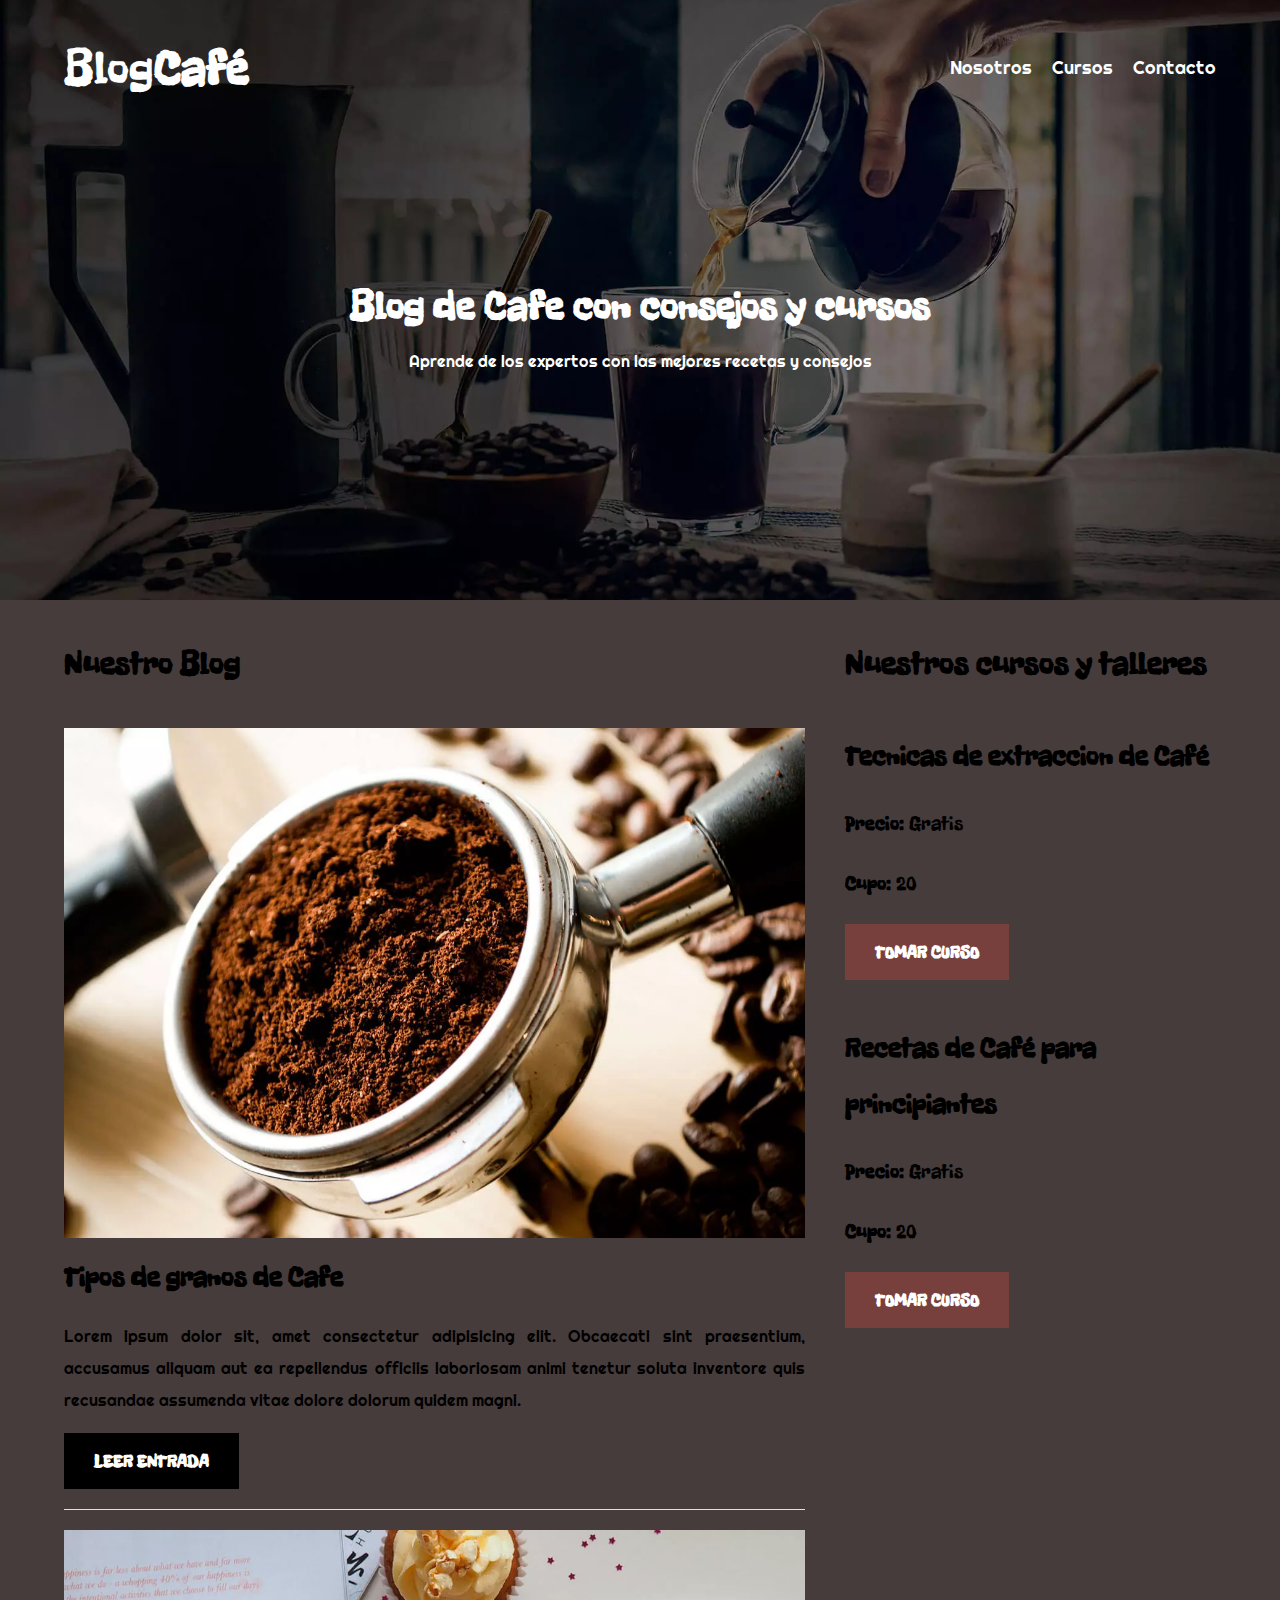
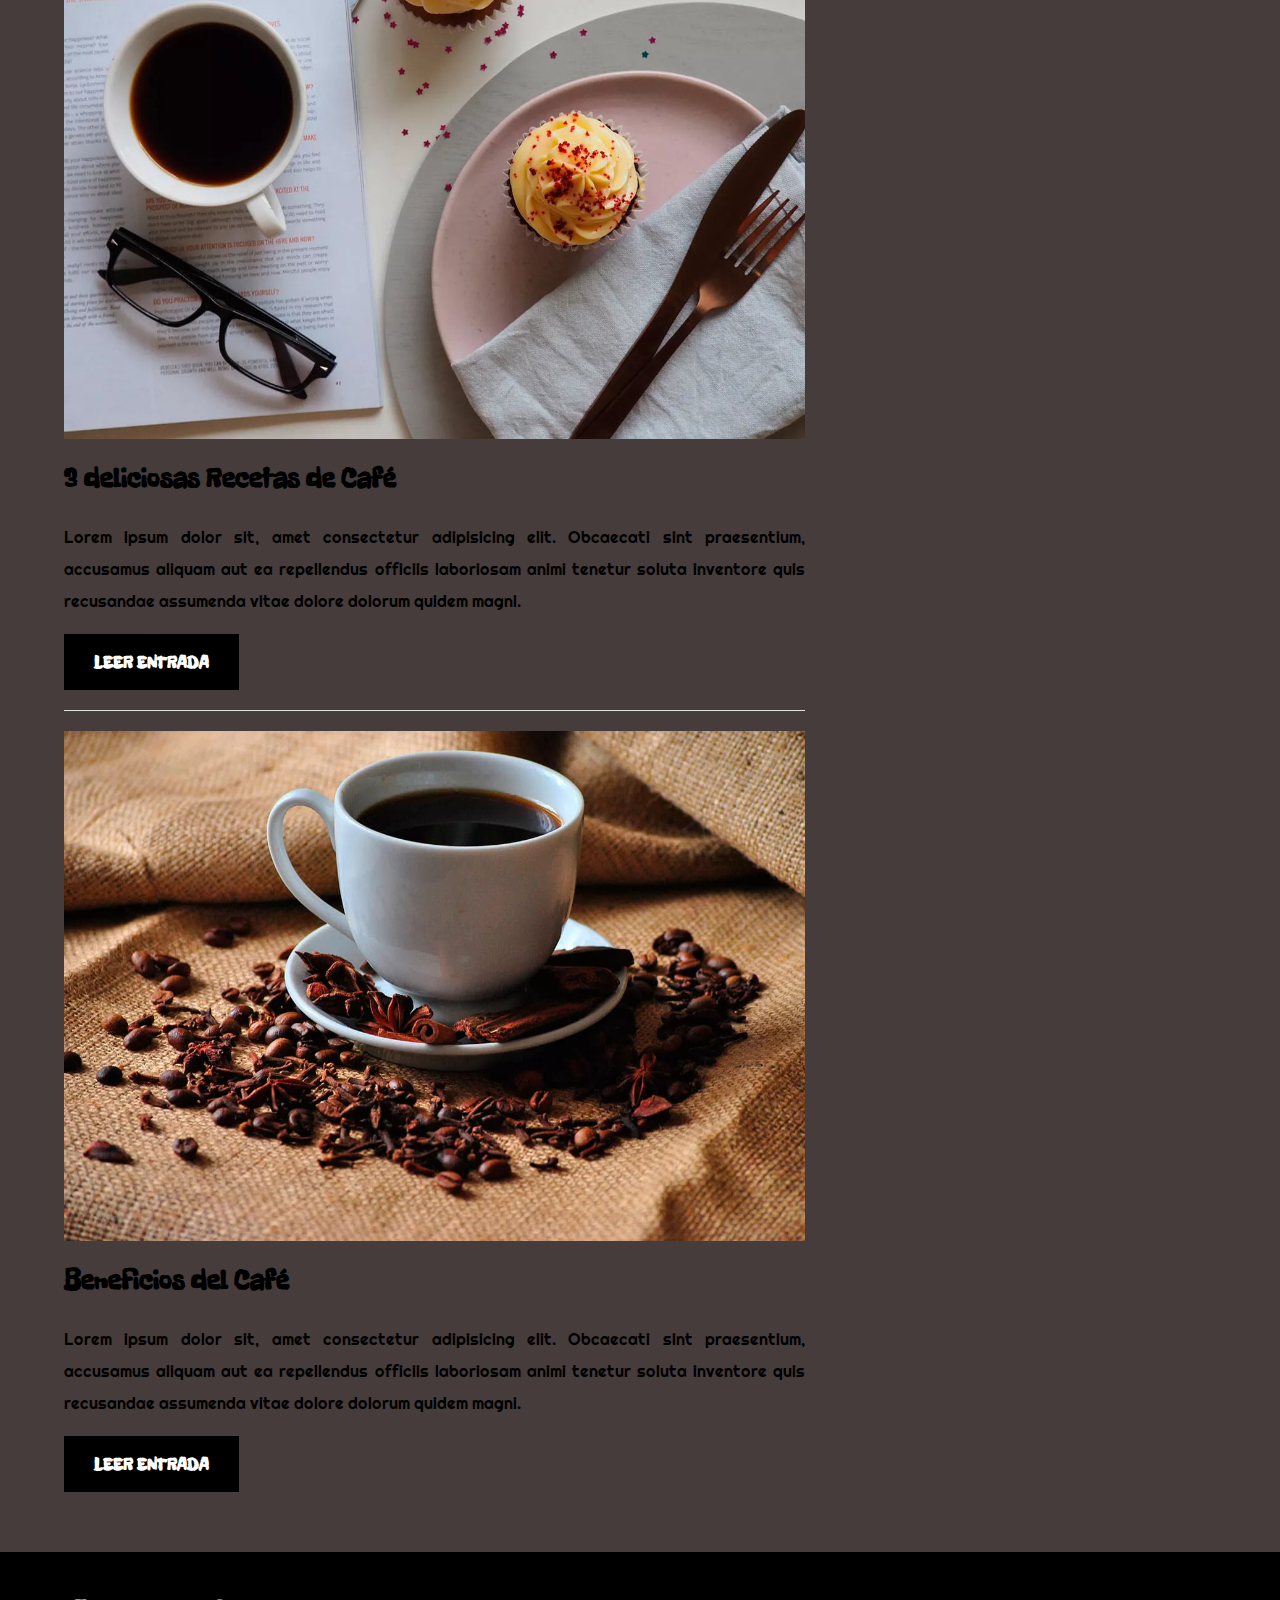
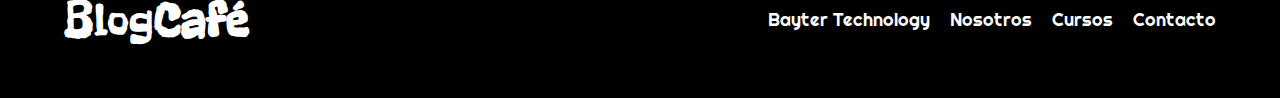
<file: index.html>
<!DOCTYPE html>
<html lang="en">

<head>
    <meta charset="UTF-8">
    <meta http-equiv="X-UA-Compatible" content="IE=edge">
    <meta name="viewport" content="width=device-width, initial-scale=1.0">
    <title>Blog cafe</title>
    <meta name="description" content="Pagina web de blog sobre Cafe, cursos y tips">
    <!-- color de la url -->
    <meta name="theme-color" content="#4285f4">

    <!-- prefetch -->
    <link rel="prefetch" href="nosotros.html" as="document">
    <!-- Normalize -->
    <link rel="preload" href="css/normalize.css" as="style">
    <link rel="stylesheet" href="css/normalize.css" type="text/css">
    <!-- Google fonts -->
    <link rel="preconnect" href="https://fonts.gstatic.com">
    <link
        href="https://fonts.googleapis.com/css2?family=PT+Serif:ital,wght@1,400;1,700&family=Righteous&family=Train+One&display=swap "
        rel="stylesheet">

    <!-- font-family: 'Freckle Face', cursive; -->
    <link rel="preconnect" href="https://fonts.gstatic.com">
    <link href="https://fonts.googleapis.com/css2?family=Freckle+Face&display=swap" rel="stylesheet">
    <!-- styles.css -->
    <link rel="stylesheet" type="text/css" href="css/styles.css">
</head>

<body>
    <header class="header">

        <div class="container">
            <div class="barra">
                <a href="index.html" class="logo">
                    <h1 class="logo__nombre no-margin centrar-texto">Blog<span class="logo__bold">Café</span></h1>
                </a>

                <nav class="navegacion">
                    <a href="nosotros.html" class="navegacion__enlace">Nosotros</a>
                    <a href="cursos.html" class="navegacion__enlace">Cursos</a>
                    <a href="contacto.html" class="navegacion__enlace">Contacto</a>
                </nav>

            </div>
        </div> <!-- Fin container -->

        <div class="header__texto">
            <h2 class="no-margin">Blog de Cafe con consejos y cursos</h2>
            <p class="centrar-texto no-margin">Aprende de los expertos con las mejores recetas y consejos</p>
        </div>
    </header>

    <div class="container contenido-principal">
        <main class="blog">
            <h3>Nuestro Blog</h3>
            <article class="entrada">
                <div class="entrada__imagen">
                    <picture>
                        <source loading="lazy" srcset="img/blog1.webp" type="image/webp">
                        <img loading="lazy" src="img/blog1.jpg" alt="Imagen Blog">
                    </picture>
                </div>
                <div class="entrada__contenido">
                    <h4 class="no-margin">Tipos de granos de Cafe</h4>
                    <p>Lorem ipsum dolor sit, amet consectetur adipisicing elit. Obcaecati sint praesentium, accusamus
                        aliquam aut ea repellendus officiis laboriosam animi tenetur soluta inventore quis recusandae
                        assumenda vitae dolore dolorum quidem magni.</p>
                    <a href="entrada.html" class="boton boton--primario">Leer Entrada</a>
                </div>
            </article>

            <article class="entrada">
                <div class="entrada__imagen">
                    <picture>
                        <source loading="lazy" srcset="img/blog2.webp" type="image/webp">
                        <img loading="lazy" src="img/blog2.jpg" alt="Imagen Blog">
                    </picture>
                </div>
                <div class="entrada__contenido">
                    <h4 class="no-margin">3 deliciosas Recetas de Café</h4>
                    <p>Lorem ipsum dolor sit, amet consectetur adipisicing elit. Obcaecati sint praesentium, accusamus
                        aliquam aut ea repellendus officiis laboriosam animi tenetur soluta inventore quis recusandae
                        assumenda vitae dolore dolorum quidem magni.</p>
                    <a href="entrada.html" class="boton boton--primario">Leer Entrada</a>
                </div>
            </article>

            <article class="entrada">
                <div class="entrada__imagen">
                    <picture>
                        <source loading="lazy" srcset="img/blog3.webp" type="image/webp">
                        <img loading="lazy" src="img/blog3.jpg" alt="Imagen Blog">
                    </picture>
                </div>
                <div class="entrada__contenido">
                    <h4 class="no-margin">Beneficios del Café</h4>
                    <p>Lorem ipsum dolor sit, amet consectetur adipisicing elit. Obcaecati sint praesentium, accusamus
                        aliquam aut ea repellendus officiis laboriosam animi tenetur soluta inventore quis recusandae
                        assumenda vitae dolore dolorum quidem magni.</p>
                    <a href="entrada.html" class="boton boton--primario">Leer Entrada</a>
                </div>
            </article>
        </main>
        <aside class="sidebar">
            <h3>Nuestros cursos y talleres</h3>

            <ul class="cursos no-padding">
                <li class="widget-curso">
                    <h4 class="no-margin">Tecnicas de extraccion de Café</h4>
                    <p class="widget-curso__label">Precio: <span class="widget-curso__info">Gratis</span></p>
                    <p class="widget-curso__label">Cupo: <span class="widget-curso__info">20</span></p>
                    <a href="cursos.html" class="boton boton--secundario">Tomar curso</a>
                </li>

                <li class="widget-curso">
                    <h4 class="no-margin">Recetas de Café para principiantes</h4>
                    <p class="widget-curso__label">Precio: <span class="widget-curso__info">Gratis</span></p>
                    <p class="widget-curso__label">Cupo: <span class="widget-curso__info">20</span></p>
                    <a href="cursos.html" class="boton boton--secundario">Tomar curso</a>
                </li>
            </ul>
        </aside>
    </div>

    <footer class="footer">
        <div class="container">
            <div class="barra">
                <a href="index.html" class="logo">
                    <h1 class="logo__nombre no-margin centrar-texto">Blog<span class="logo__bold">Café</span></h1>
                </a>

                <nav class="navegacion">
                    <a href="https://www.baytertd.com" class="navegacion__enlace" target="_blank">Bayter Technology</a>
                    <a href="nosotros.html" class="navegacion__enlace">Nosotros</a>
                    <a href="cursos.html" class="navegacion__enlace">Cursos</a>
                    <a href="contacto.html" class="navegacion__enlace">Contacto</a>
                </nav>

            </div>
        </div> <!-- Fin container -->
    </footer>

    <script defer src="js/modernizr.js"></script>
</body>

</html>
</file>
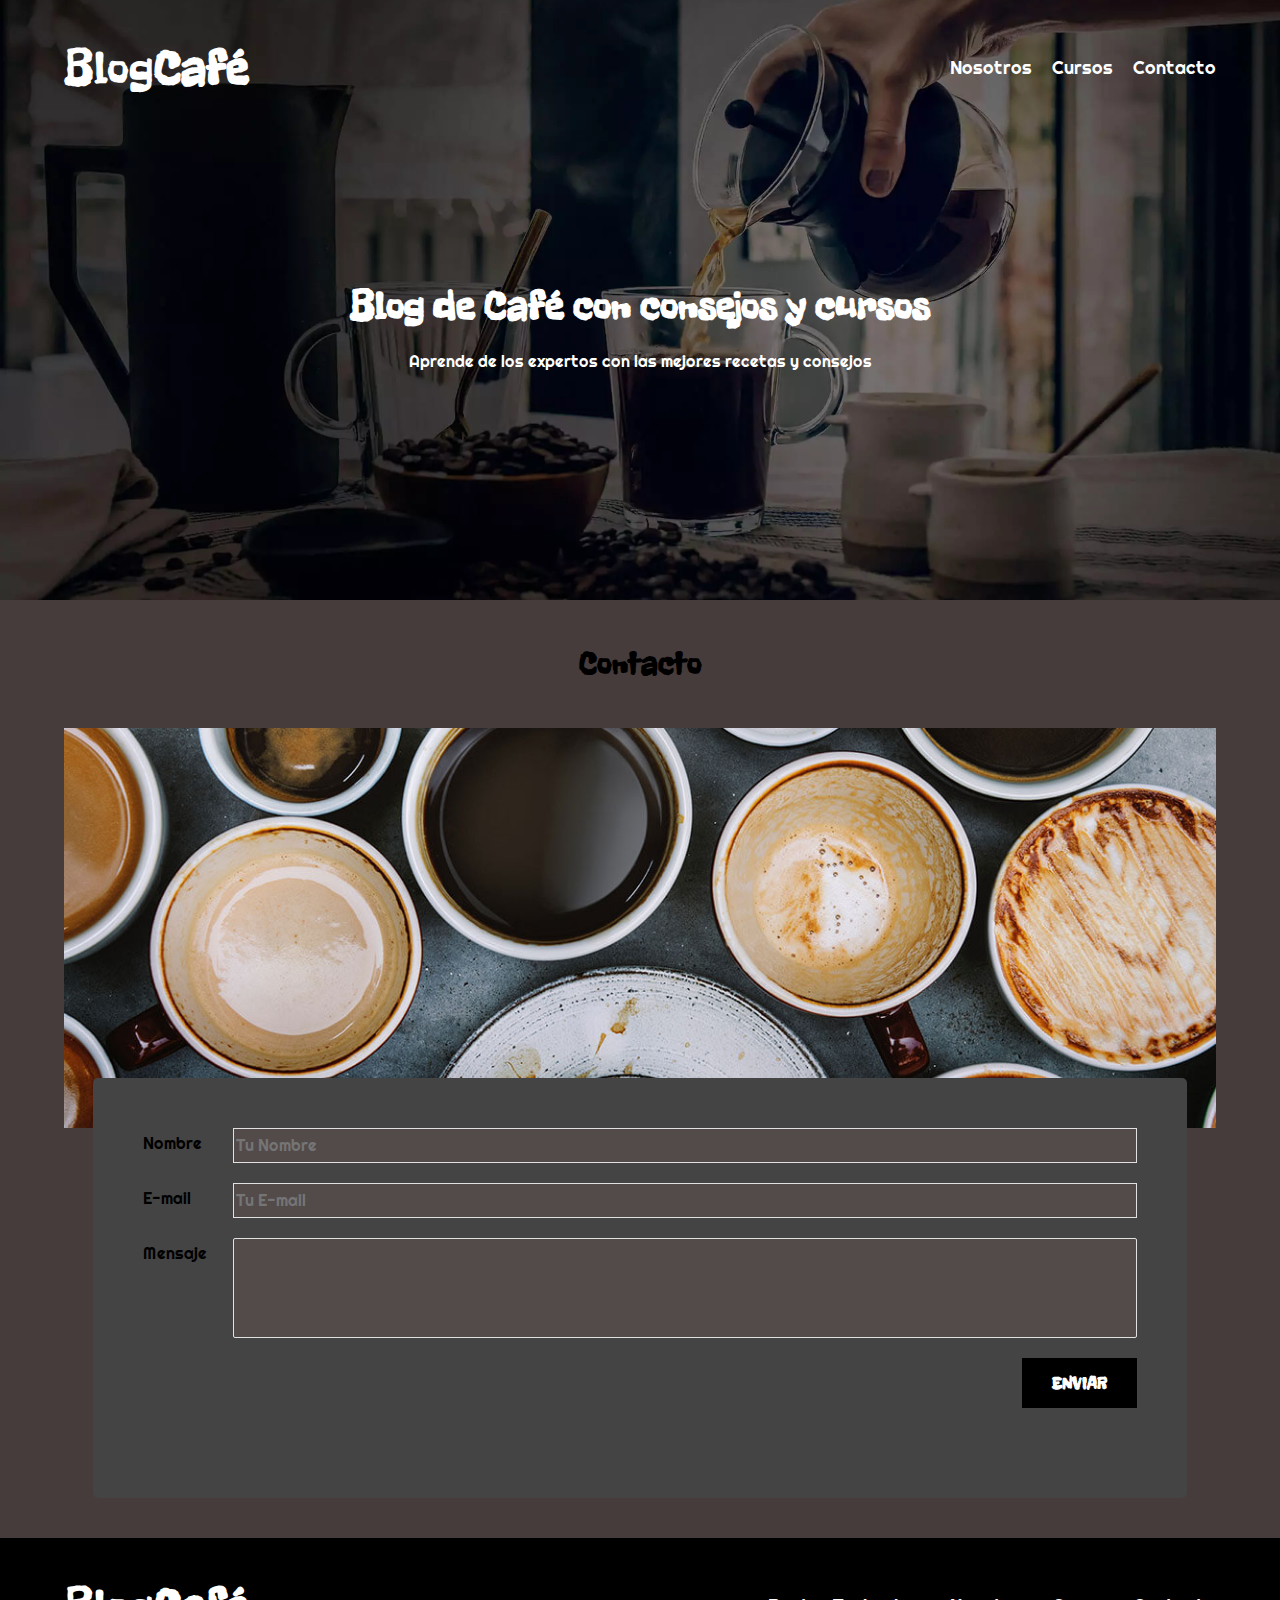
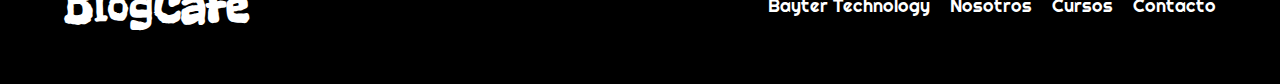
<file: contacto.html>
<!DOCTYPE html>
<html lang="en">

<head>
    <meta charset="UTF-8">
    <meta http-equiv="X-UA-Compatible" content="IE=edge">
    <meta name="viewport" content="width=device-width, initial-scale=1.0">
    <title>Blog cafe</title>
    <!-- Normalize -->
    <link rel="preload" href="css/normalize.css" as="style">
    <link rel="stylesheet" href="css/normalize.css" type="text/css">
    <!-- Google fonts -->
    <link rel="preconnect" href="https://fonts.gstatic.com">
    <link
        href="https://fonts.googleapis.com/css2?family=PT+Serif:ital,wght@1,400;1,700&family=Righteous&family=Train+One&display=swap "
        rel="stylesheet">

    <!-- font-family: 'Freckle Face', cursive; -->
    <link rel="preconnect" href="https://fonts.gstatic.com">
    <link href="https://fonts.googleapis.com/css2?family=Freckle+Face&display=swap" rel="stylesheet">
    <!-- styles.css -->
    <link rel="stylesheet" type="text/css" href="css/styles.css">
</head>

<body>
    <header class="header">

        <div class="container">
            <div class="barra">
                <a href="index.html" class="logo">
                    <h1 class="logo__nombre no-margin centrar-texto">Blog<span class="logo__bold">Café</span></h1>
                </a>

                <nav class="navegacion">
                    <a href="nosotros.html" class="navegacion__enlace">Nosotros</a>
                    <a href="cursos.html" class="navegacion__enlace">Cursos</a>
                    <a href="contacto.html" class="navegacion__enlace">Contacto</a>
                </nav>

            </div>
        </div> <!-- Fin container -->

        <div class="header__texto">
            <h2 class="no-margin">Blog de Café con consejos y cursos</h2>
            <p class="centrar-texto no-margin">Aprende de los expertos con las mejores recetas y consejos</p>
        </div>
    </header>

    <main class="container">
        <h3 class="centrar-texto">Contacto</h3>
        <div class="contacto-bg"></div>
        <form class="formulario">

            <div class="campo">
                <label class="campo__label" for="nombre">Nombre</label>
                <input class="campo__field" type="text" placeholder="Tu Nombre" id="nombre" required>
            </div>

            <div class="campo">
                <label class="campo__label" for="email">E-mail</label>
                <input class="campo__field" type="email" placeholder="Tu E-mail" id="email" required>
            </div>

            <div class="campo">
                <label class="campo__label campo__field--textarea" for="mensaje">Mensaje</label>
                <textarea class="campo__field id="mensaje" required></textarea>
            </div>

            <div class="campo">
                <input type="submit" value="Enviar" class="boton boton--primario boton--enviar">
            </div>

        </form>
    </main>

    <footer class="footer">
        <div class="container">
            <div class="barra">
                <a href="index.html" class="logo">
                    <h1 class="logo__nombre no-margin centrar-texto">Blog<span class="logo__bold">Café</span></h1>
                </a>

                <nav class="navegacion">
                    <a href="https://www.baytertd.com" class="navegacion__enlace" target="_blank">Bayter Technology</a>
                    <a href="nosotros.html" class="navegacion__enlace">Nosotros</a>
                    <a href="cursos.html" class="navegacion__enlace">Cursos</a>
                    <a href="contacto.html" class="navegacion__enlace">Contacto</a>
                </nav>
            </div>
        </div> <!-- Fin container -->
    </footer>
    <script defer src="js/modernizr.js"></script>
</body>

</html>
</file>
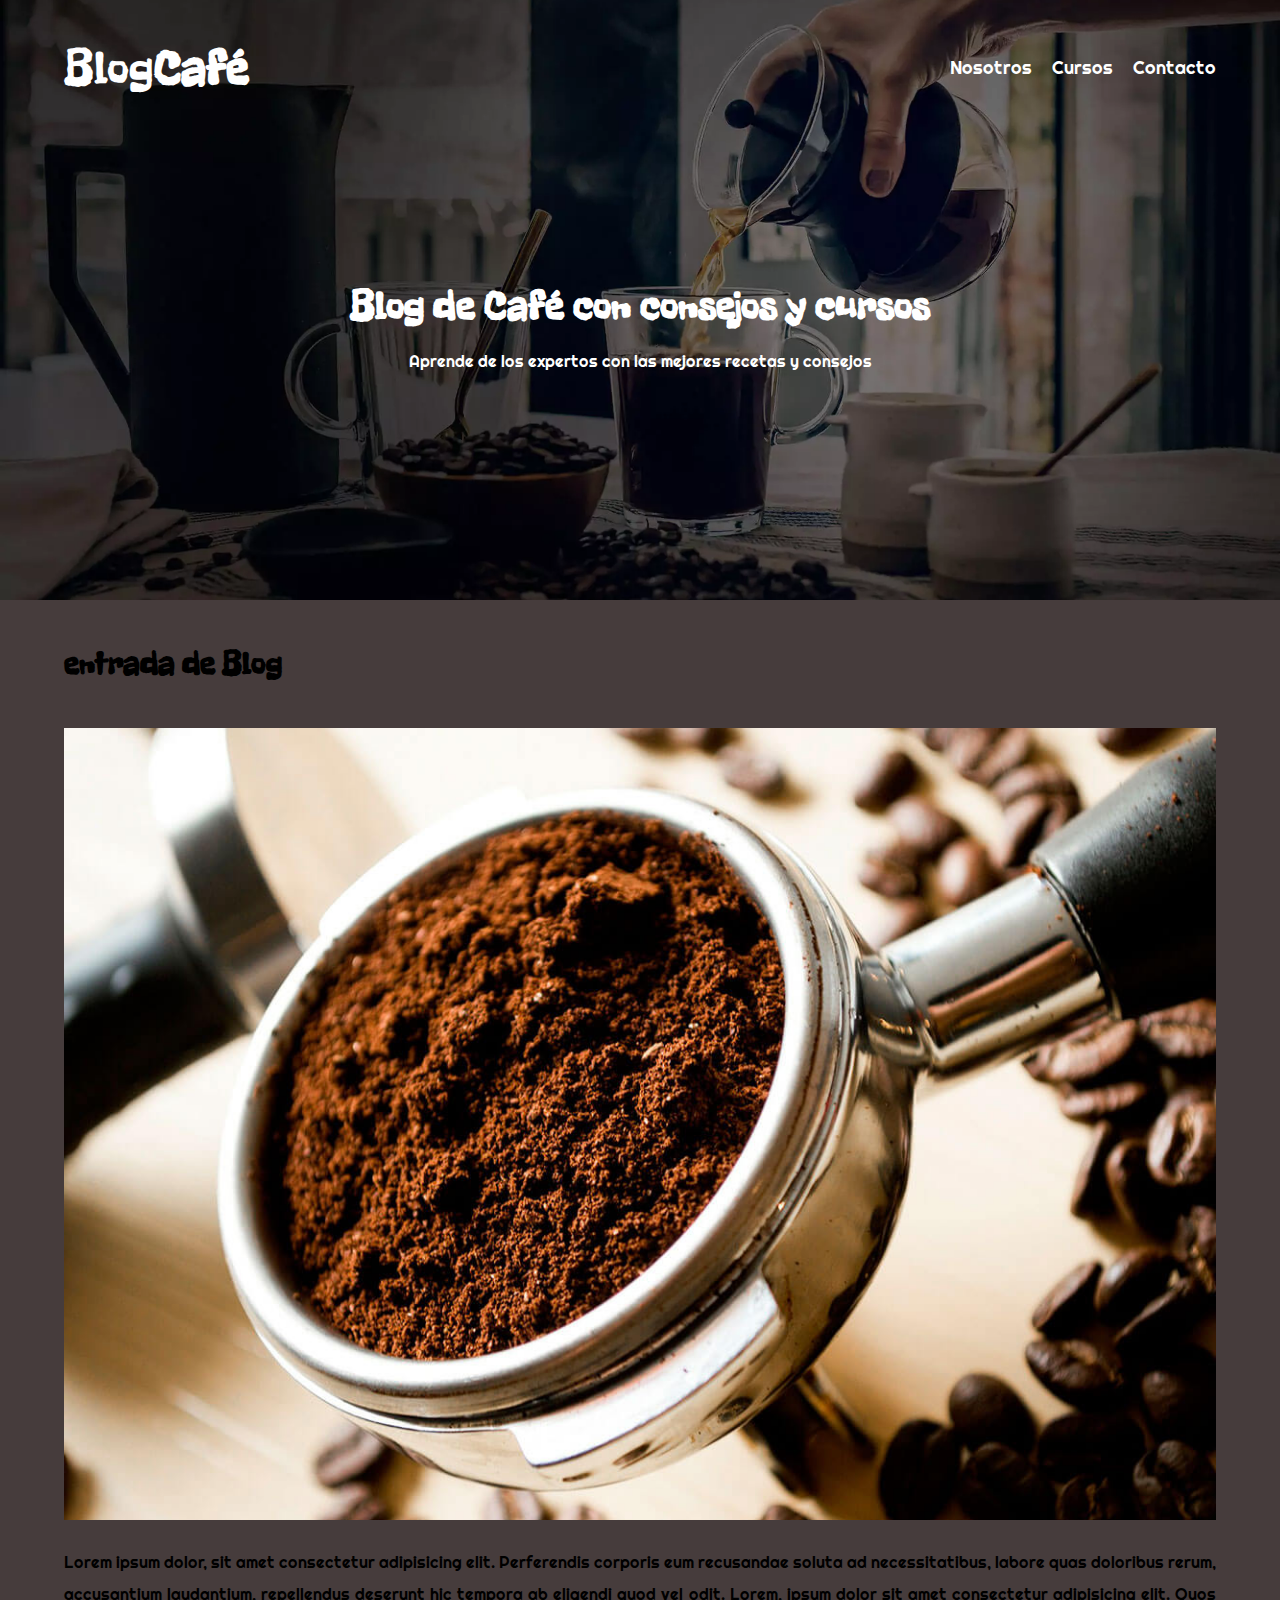
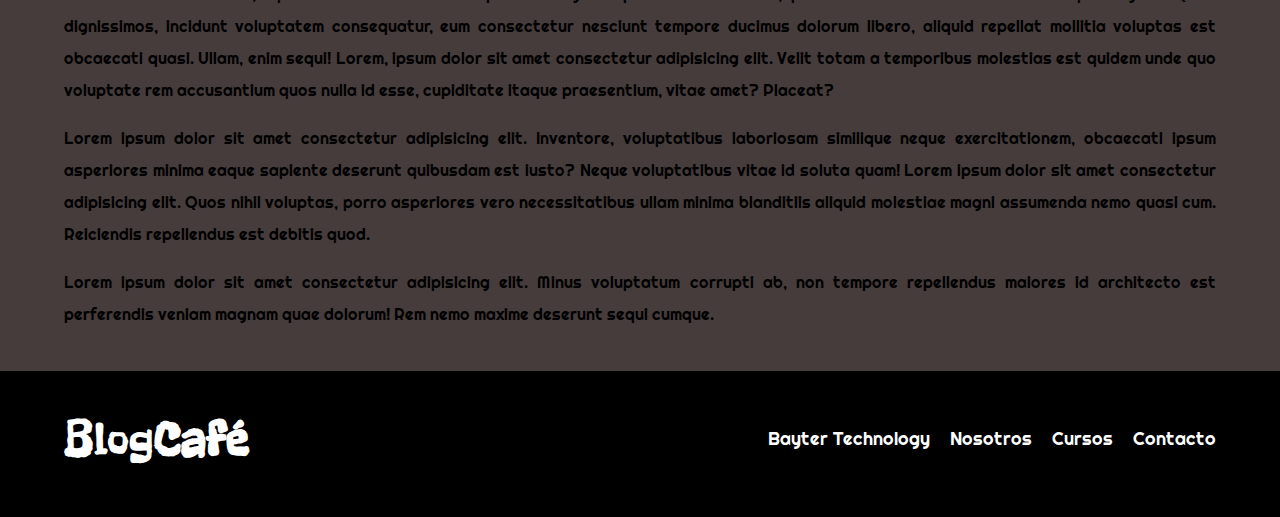
<file: entrada.html>
<!DOCTYPE html>
<html lang="en">

<head>
    <meta charset="UTF-8">
    <meta http-equiv="X-UA-Compatible" content="IE=edge">
    <meta name="viewport" content="width=device-width, initial-scale=1.0">
    <title>Blog cafe</title>
    <!-- Normalize -->
    <link rel="preload" href="css/normalize.css" as="style">
    <link rel="stylesheet" href="css/normalize.css" type="text/css">
    <!-- Google fonts -->
    <link rel="preconnect" href="https://fonts.gstatic.com">
    <link
        href="https://fonts.googleapis.com/css2?family=PT+Serif:ital,wght@1,400;1,700&family=Righteous&family=Train+One&display=swap "
        rel="stylesheet">

    <!-- font-family: 'Freckle Face', cursive; -->
    <link rel="preconnect" href="https://fonts.gstatic.com">
    <link href="https://fonts.googleapis.com/css2?family=Freckle+Face&display=swap" rel="stylesheet">
    <!-- styles.css -->
    <link rel="stylesheet" type="text/css" href="css/styles.css">
</head>

<body>
    <header class="header">

        <div class="container">
            <div class="barra">
                <a href="index.html" class="logo">
                    <h1 class="logo__nombre no-margin centrar-texto">Blog<span class="logo__bold">Café</span></h1>
                </a>

                <nav class="navegacion">
                    <a href="nosotros.html" class="navegacion__enlace">Nosotros</a>
                    <a href="cursos.html" class="navegacion__enlace">Cursos</a>
                    <a href="contacto.html" class="navegacion__enlace">Contacto</a>
                </nav>

            </div>
        </div> <!-- Fin container -->

        <div class="header__texto">
            <h2 class="no-margin">Blog de Café con consejos y cursos</h2>
            <p class="centrar-texto no-margin">Aprende de los expertos con las mejores recetas y consejos</p>
        </div>
    </header>
    <main class="container">
        <h3>entrada de Blog</h3>
        <picture>
            <source loading="lazy" src="img/blog1.webp" type="image/webp">
            <img loading="lazy" src="img/blog1.jpg" alt="imagen entrada">
        </picture>
        <p>Lorem ipsum dolor, sit amet consectetur adipisicing elit. Perferendis corporis eum recusandae soluta ad
            necessitatibus, labore quas doloribus rerum, accusantium laudantium, repellendus deserunt hic tempora ab
            eligendi quod vel odit. Lorem, ipsum dolor sit amet consectetur adipisicing elit. Quos dignissimos,
            incidunt voluptatem consequatur, eum consectetur nesciunt tempore ducimus dolorum libero, aliquid
            repellat mollitia voluptas est obcaecati quasi. Ullam, enim sequi! Lorem, ipsum dolor sit amet
            consectetur adipisicing elit. Velit totam a temporibus molestias est quidem unde quo voluptate rem
            accusantium quos nulla id esse, cupiditate itaque praesentium, vitae amet? Placeat?</p>
        <p>Lorem ipsum dolor sit amet consectetur adipisicing elit. Inventore, voluptatibus laboriosam similique
            neque exercitationem, obcaecati ipsum asperiores minima eaque sapiente deserunt quibusdam est iusto?
            Neque voluptatibus vitae id soluta quam! Lorem ipsum dolor sit amet consectetur adipisicing elit. Quos
            nihil voluptas, porro asperiores vero necessitatibus ullam minima blanditiis aliquid molestiae magni
            assumenda nemo quasi cum. Reiciendis repellendus est debitis quod.</p>
        <p>Lorem ipsum dolor sit amet consectetur adipisicing elit. Minus voluptatum corrupti ab, non tempore
            repellendus maiores id architecto est perferendis veniam magnam quae dolorum! Rem nemo maxime deserunt
            sequi cumque.</p>
    </main>

    <footer class="footer">
        <div class="container">
            <div class="barra">
                <a href="index.html" class="logo">
                    <h1 class="logo__nombre no-margin centrar-texto">Blog<span class="logo__bold">Café</span></h1>
                </a>

                <nav class="navegacion">
                    <a href="https://www.baytertd.com" class="navegacion__enlace" target="_blank">Bayter Technology</a>
                    <a href="nosotros.html" class="navegacion__enlace">Nosotros</a>
                    <a href="cursos.html" class="navegacion__enlace">Cursos</a>
                    <a href="contacto.html" class="navegacion__enlace">Contacto</a>
                </nav>
            </div>
        </div> <!-- Fin container -->
    </footer>
    <script defer src="js/modernizr.js"></script>
</body>

</html>
</file>
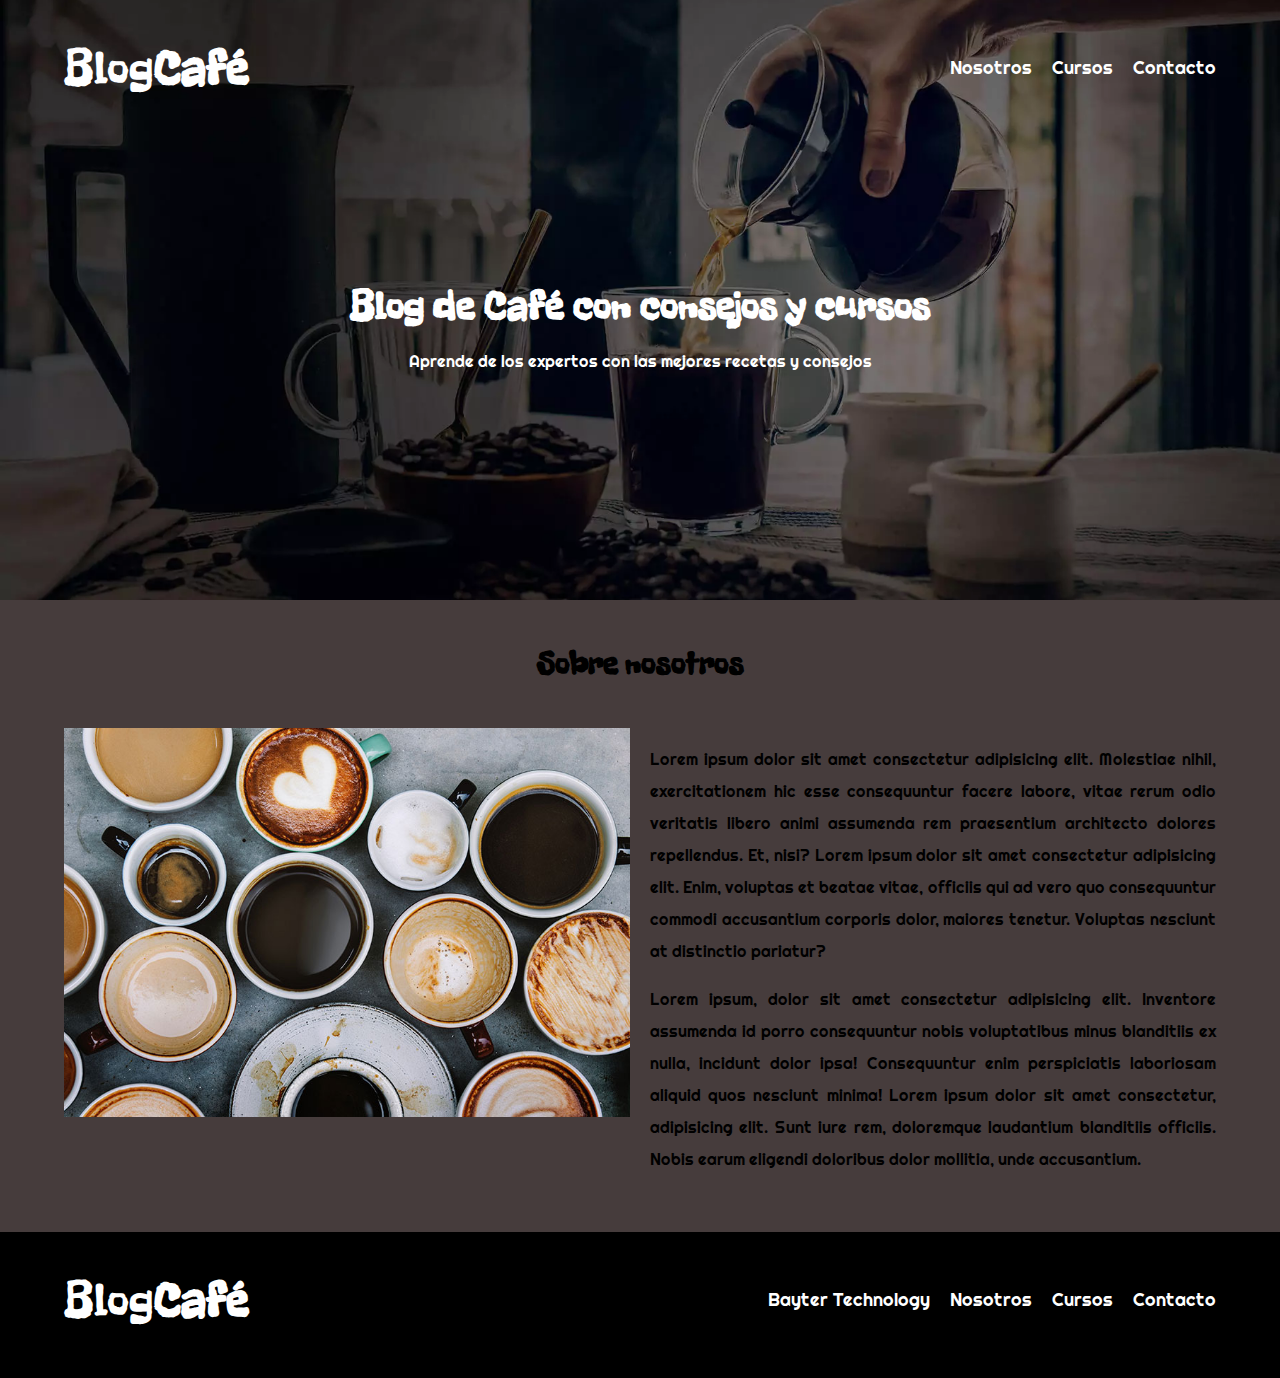
<file: nosotros.html>
<!DOCTYPE html>
<html lang="en">

<head>
    <meta charset="UTF-8">
    <meta http-equiv="X-UA-Compatible" content="IE=edge">
    <meta name="viewport" content="width=device-width, initial-scale=1.0">
    <title>Blog cafe</title>
    <!-- Normalize -->
    <link rel="preload" href="css/normalize.css" as="style">
    <link rel="stylesheet" href="css/normalize.css" type="text/css">
    <!-- Google fonts -->
    <link rel="preconnect" href="https://fonts.gstatic.com">
    <link
        href="https://fonts.googleapis.com/css2?family=PT+Serif:ital,wght@1,400;1,700&family=Righteous&family=Train+One&display=swap "
        rel="stylesheet">

    <!-- font-family: 'Freckle Face', cursive; -->
    <link rel="preconnect" href="https://fonts.gstatic.com">
    <link href="https://fonts.googleapis.com/css2?family=Freckle+Face&display=swap" rel="stylesheet">
    <!-- styles.css -->
    <link rel="stylesheet" type="text/css" href="css/styles.css">
</head>

<body>
    <header class="header">

        <div class="container">
            <div class="barra">
                <a href="index.html" class="logo">
                    <h1 class="logo__nombre no-margin centrar-texto">Blog<span class="logo__bold">Café</span></h1>
                </a>

                <nav class="navegacion">
                    <a href="nosotros.html" class="navegacion__enlace">Nosotros</a>
                    <a href="cursos.html" class="navegacion__enlace">Cursos</a>
                    <a href="contacto.html" class="navegacion__enlace">Contacto</a>
                </nav>

            </div>
        </div> <!-- Fin container -->

        <div class="header__texto">
            <h2 class="no-margin">Blog de Café con consejos y cursos</h2>
            <p class="centrar-texto no-margin">Aprende de los expertos con las mejores recetas y consejos</p>
        </div>
    </header>
    <main class="container">
        <h3 class="centrar-texto">Sobre nosotros</h3>
        <div class="sobre-nosotros">

            <div class="sobre-nosotros__imagen">
                <picture>
                    <img src="img/nosotros.jpg" alt="Imagen nosotros">
                </picture>
            </div>

            <div class="sobre-nosotros__texto">
                <p>Lorem ipsum dolor sit amet consectetur adipisicing elit. Molestiae nihil, exercitationem hic esse
                    consequuntur facere labore, vitae rerum odio veritatis libero animi assumenda rem praesentium
                    architecto dolores repellendus. Et, nisi? Lorem ipsum dolor sit amet consectetur adipisicing elit.
                    Enim, voluptas et beatae vitae, officiis qui ad vero quo consequuntur commodi accusantium corporis
                    dolor, maiores tenetur. Voluptas nesciunt at distinctio pariatur?</p>
                <p>Lorem ipsum, dolor sit amet consectetur adipisicing elit. Inventore assumenda id porro consequuntur
                    nobis voluptatibus minus blanditiis ex nulla, incidunt dolor ipsa! Consequuntur enim perspiciatis
                    laboriosam aliquid quos nesciunt minima! Lorem ipsum dolor sit amet consectetur, adipisicing elit.
                    Sunt iure rem, doloremque laudantium blanditiis officiis. Nobis earum eligendi doloribus dolor
                    mollitia, unde accusantium.</p>
            </div>
        </div>

    </main>

    <footer class="footer">
        <div class="container">
            <div class="barra">
                <a href="index.html" class="logo">
                    <h1 class="logo__nombre no-margin centrar-texto">Blog<span class="logo__bold">Café</span></h1>
                </a>

                <nav class="navegacion">
                    <a href="https://www.baytertd.com" class="navegacion__enlace" target="_blank">Bayter Technology</a>
                    <a href="nosotros.html" class="navegacion__enlace">Nosotros</a>
                    <a href="cursos.html" class="navegacion__enlace">Cursos</a>
                    <a href="contacto.html" class="navegacion__enlace">Contacto</a>
                </nav>
            </div>
        </div> <!-- Fin container -->
    </footer>
    <script defer src="js/modernizr.js"></script>
</body>

</html>
</file>
<file: css/styles.css>
:root {
  --fuenteHeading: "Freckle Face", cursive;
  --fuentePrincipal: "Righteous", cursive;
  --primario: #78403c;
}

html {
  font-size: 62.5%;
  box-sizing: border-box;
}

*,
*:before,
*:after {
  box-sizing: inherit;
}

body {
  font-size: 16px;
  /*1rem = 10px*/
  font-family: "Righteous", cursive;
  line-height: 2;
  background-color: rgb(70, 60, 60);
}

/* Globales */
.container {
  width: min(90%, 120rem);
  margin: 0 auto;
}

a {
  text-decoration: none;
}

h1,
h2,
h3,
h4 {
  font-family: var(--fuenteHeading);
  line-height: 2;
}

h1 {
  font-size: 4.8rem;
}

h2 {
  font-size: 4rem;
}

h3 {
  font-size: 3.2rem;
}

h4 {
  font-size: 2.8rem;
}
p{
  text-align: justify;
}

img {
  max-width: 100%;
}

/* Utilidades */
.no-margin {
  margin: 0;
}

.no-padding {
  padding: 0;
}

.centrar-texto {
  text-align: center;
}

.webp .header{
  background-image: url(../img/banner.webp);
}

.no-webp .header{
  background-image: url(../img/banner.jpg);
}

.header {
  height: 60rem;
  background-size: cover;
  background-repeat: no-repeat;
  background-position: center center;
}

.header__texto {
  text-align: center;
  color: #fff;
  margin-top: 5rem;
}

@media (min-width: 768px) {
  .header__texto {
    margin-top: 15rem;
  }
}

.barra {
  padding-top: 2rem;
}

@media (min-width: 768px) {
  .barra {
    display: flex;
    justify-content: space-between;
    align-items: center;
  }
}
.logo {
  color: #fff;
}

a:hover{
  color: rgb(60, 74, 102);
}

.logo__nombre {
  font-weight: 400;
}

.logo__bold {
  font-weight: 700;
}

/* Navegacion */
@media (min-width: 768px) {
  .navegacion {
    display: flex;
    gap: 2rem;
  }
}

.navegacion__enlace {
  display: block;
  text-align: center;
  font-size: 1.8rem;
  color: #fff;
}

@media (min-width: 768px) {
  .contenido-principal {
    display: grid;
    grid-template-columns: 2fr 1fr;
    column-gap: 4rem;
  }
}

.entrada {
  border-bottom: 1px solid #e1e1e1;
  margin-bottom: 2rem;
}

.entrada:last-of-type {
  border: none;
  margin-bottom: 0;
}

.boton {
  display: block;
  font-family: var(--fuenteHeading);
  color: #fff;
  text-align: center;
  padding: 1rem 3rem;
  font-size: 1.8rem;
  text-transform: uppercase;
  font-weight: 700;
  margin-bottom: 2rem;
  border: none;
}

@media (min-width: 768px) {
  .boton {
    display: inline-block;
  }
}

.boton:hover {
  cursor:pointer;
}

.boton--primario {
  background-color: #000;
}

.boton--secundario {
  background-color: var(--primario);
}

.boton--enviar{
  height:5rem;
}

.cursos {
  list-style: none;
}

.widget-curso {
  border-bottom: 1px #e1e1e1;
  margin-bottom: 2rem;
}

.widget-curso:last-of-type {
  border: none;
  margin-bottom: 0;
}

.widget-curso__label {
  font-family: var(--fuenteHeading);
  font-weight: bold;
}

.widget-curso__info {
  font-weight: 400;
}

.widget-curso__label,
.widget-curso__info {
  font-size: 2rem;
}

.footer {
  background-color: #000;
  padding-bottom: 3rem;
  margin-top: 4rem;
}

@media (min-width: 768px) {
  .sobre-nosotros {
    display: flex;
    gap: 2rem;
  }
  
  .sobre-nosotros__imagen,
  .sobre-nosotros__texto {
    flex-basis: 50%;
  }
  
  /* Grid */
  .sobre-nosotros{
    display:grid;
    grid-template-columns:repeat(2,1fr);
    column-gap:2rem;
  }
}

.curso{
  padding:3rem 0;
  border-bottom: 1px solid #e1e1e1;
}

@media (min-width: 768px) {
  .curso{
    display:grid;
    grid-template-columns: 1fr 2fr;
    column-gap: 2rem;
  }
}

.curso:last-of-type{
  border:none;
}

.curso__label {
  font-family: var(--fuenteHeading);
  font-weight: bold;
}

.curso__info {
  font-weight: 400;
}

.curso__label,
.curso__info {
  font-size: 2rem;
}

.contacto-bg{
  background-image: url(../img/contacto.jpg);
  height: 40rem;
  background-size: cover;
}

.formulario{
  background-color:#444;
  margin:-5rem auto 0 auto;
  max-width: 95%;
  padding:5rem;
  border-radius: 5px;
}

@media (min-width: 768px) {
  .campo{
    display: flex;
  }
  
}
.campo{
  margin-bottom: 2rem;
  border-radius: 5px;
  justify-content:end;
}


.campo__label{
  flex:0 0 9rem;
}

.campo__field{
  flex: 1;
  border: 1px solid #e1e1e1;
  resize: none;
}

.campo__field--textarea{
  height:10rem;
  resize: none;
}

textarea{
  height:10rem;
  border-radius: 2px;
  resize:none;
  background-color:rgb(83, 74, 74);
}

input{
  height:3.5rem;
  background-color:rgb(83, 74, 74);
  color: #fff;
}

input:focus{
  transition: background-color;
  transition-duration: 3s;
  background-color: rgb(161, 145, 145);
}

textarea:focus{
  transition: background-color;
  transition-duration: 3s;
  background-color: rgb(161, 145, 145);
}
</file>
